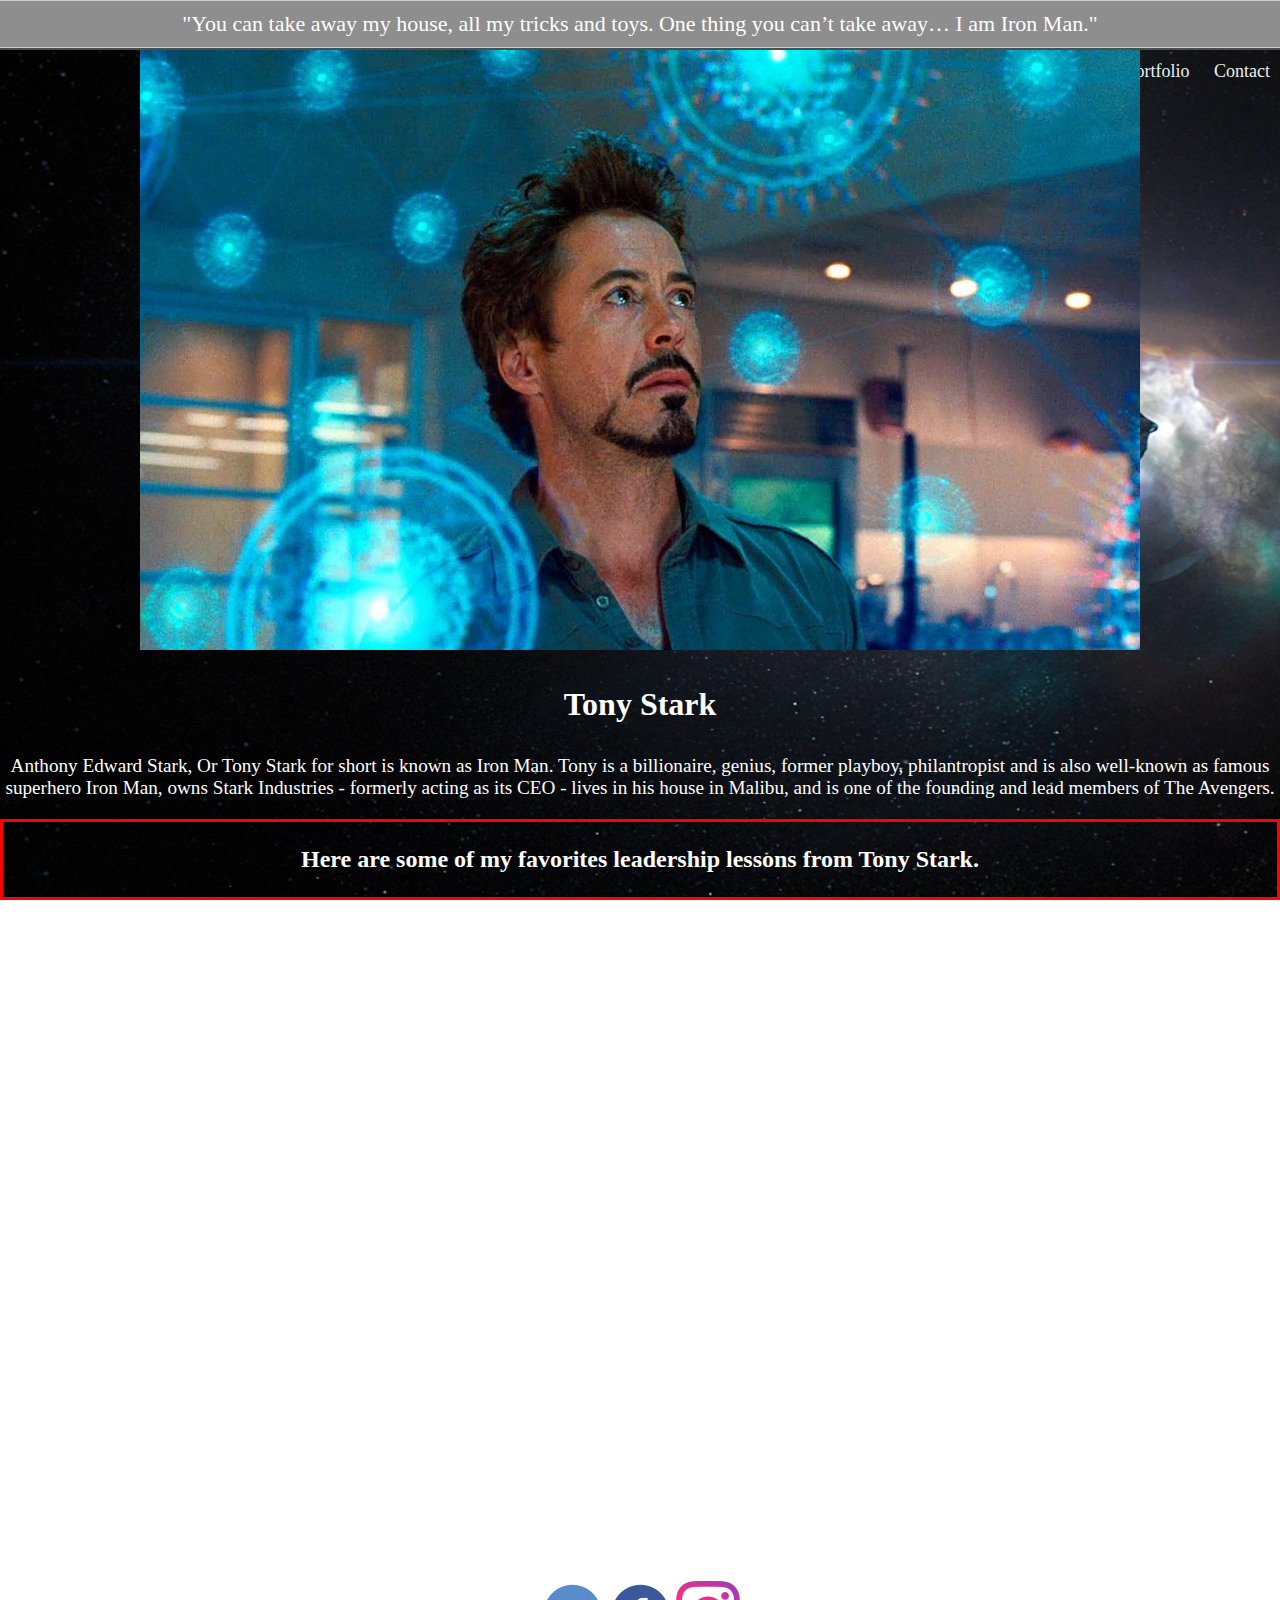
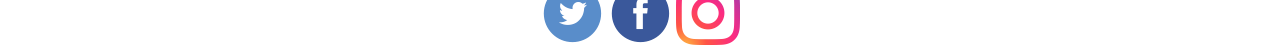
<file: responsive-final-project copy/index.html>
<!DOCTYPE html>
<html lang="en">
<head>
    <meta charset="UTF-8">
    <meta name="viewport" content="width=device-width, initial-scale=1.0">
    <meta http-equiv="X-UA-Compatible" content="ie=edge">
    <title>Responsive Project</title>
    <link rel="stylesheet" type="text/css" href="style.css">
    
      
    <style>
        body {
          background-image: url('images/quinjet.jpg');
          background-repeat: no-repeat;
          background-attachment: fixed;  
          background-size: cover;
        }
        </style>

</head>
<body>
    
    <header>
        <div class="nav">
            <input type="checkbox" id="nav-check">
            <div class="nav-header">
              <div class="nav-title">
                "You can take away my house, all my tricks and toys. One thing you can’t take away… I am Iron Man."
              </div>
            </div>
            <div class="nav-btn">
              <label for="nav-check">
                <span></span>
                <span></span>
                <span></span>
              </label>
            </div>
            
            <div class="nav-links">
                <a href="index.html">Home</a>
                <a href="portfolio.html">Portfolio</a>
                <a href="contact.html">Contact</a>
              
            </div>
    </header>
    





    

    
    <section>
        <div>
            <img src="images/ts1.jpg" width="1000" height="600">

            
            
        </div>
    </section>

    <section>
        <div>
            <h3 p style="color:#ffffff">Tony Stark</h3>
                <p p style="color:#ffffff"">Anthony Edward Stark, Or Tony Stark for short is known as Iron Man. Tony is a billionaire, genius, former playboy, philantropist and is also well-known as famous superhero Iron Man, owns Stark Industries - formerly acting as its CEO - lives in his house in Malibu, and is one of the founding and lead members of The Avengers.
                </p>
        </div>
    </section>

    <section>
        <div>
            <h2 p style="color:#ffffff"">Here are some of my favorites leadership lessons from Tony Stark.</h2>
            <ol>
                <h3 p style="color:#ffffff"">You have to evolve.</h3>
                <li p style="color:#ffffff"">Despite being a genius, billionaire, playboy, and philanthropist, Tony Stark made plenty of mistakes throughout his cinematic journey. But, instead of harping on those mistakes, he learned from them in order to become a better superhero, teammate, and human being. It’s why some have argued that Tony has the most dramatic character arc in the MCU.

                    One example is how he’s continually improving his suit. In Iron Man 2, his suit takes a beating from Whiplash, the antagonist of the film, thanks to his electric whips. In The Avengers when Thor strikes the suit with lightning, it absorbs the energy and uses it against the Asgardian.
                    
                    As a leader, it’s imperative that you learn from your past mistakes. I firmly believe learning to evolve comes from considering your past errors and is one of the best ways to continually improve yourself — so that you don’t repeat the same mistakes over and over again.</li>
   
                    <br>
                    <h3 p style="color:#ffffff"">It's alright to spend time alone.</h3>
                <li p style="color:#ffffff"">Think about when Tony did his best and most impressive work. It was when he was tinkering around in his workshop alone.

                    Obviously, Mr. Stark isn’t an introvert and loves being around others. At the same time, he knew the value of working in solitude because there aren’t any distractions from interrupting you. Additionally, spending time alone sparks creativity, increases productivity, builds mental strength, and makes you more empathetic. All of these are desirable leadership traits to possess.</li>
                    <br>

                    <h3 p style="color:#ffffff"">Surround yourself with the best people.</h3>
                <li p style="color:#ffffff""> Tony doesn’t surround himself with just anyone. Besides Earth’s mightiest heroes, he has the incredibly loyal Happy Hogan and supportive best friend, James Rhodes. There’s also Pepper Potts who is more than capable of taking over the day-to-day operations of Stark Industries.

                    Great leaders are well aware that no matter how talented they are, they surround themselves with amazing people who have unique and diverse skills and perspectives. Even if you don’t always agree with these people in everything — having them around will ultimately make you a stronger and more effective leader.</li>
            <br>
                </ol>
        </div>
    </section>

    <footer>
        <a href="https://twitter.com/RobertDowneyJr?ref_src=twsrc%5Egoogle%7Ctwcamp%5Eserp%7Ctwgr%5Eauthor" target="_blank"><img src="images/twitter.png"></a>
        <a href="https://www.facebook.com/robertdowneyjr" target="_blank"><img src="images/fb.png" ></a>
        <a href="https://www.instagram.com/robertdowneyjr/" target="_blank"><img src="images/insta.png"></a>
    </footer>
</body>
</html>
</file>
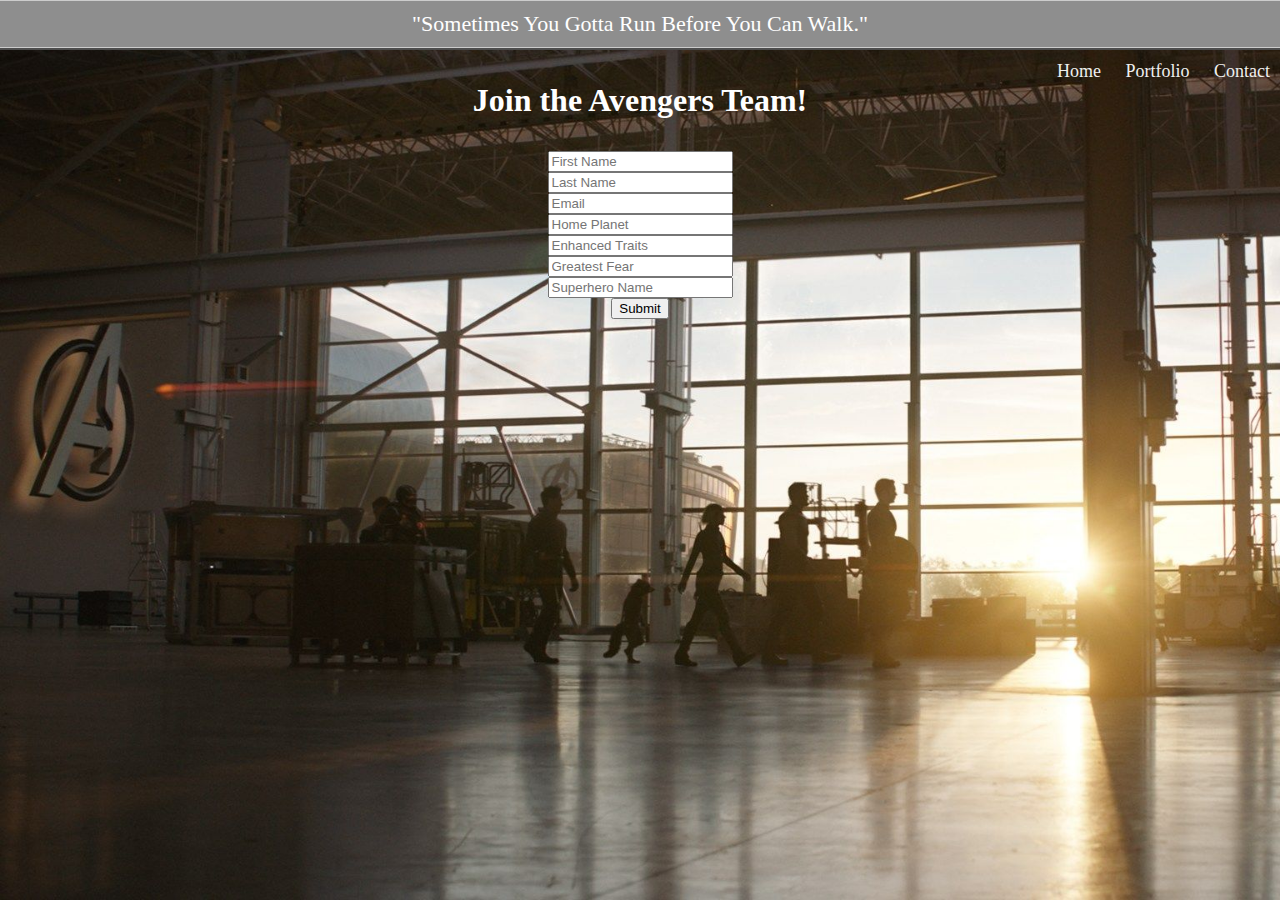
<file: responsive-final-project copy/contact.html>
<!DOCTYPE html>
<html lang="en">
<head>
    <meta charset="UTF-8">
    <meta name="viewport" content="width=device-width, initial-scale=1.0">
    <meta http-equiv="X-UA-Compatible" content="ie=edge">
    <title>Contact</title>
    <link rel="stylesheet" type="text/css" href="style.css">
    <style>
        body {
          background-image: url('images/compound.jpg');
          background-repeat: no-repeat;
          background-attachment: fixed;  
          background-size: cover;
        }
        </style>
</head>
<body>
    <header>
        <div class="nav">
            <input type="checkbox" id="nav-check">
            <div class="nav-header">
              <div class="nav-title">
                "Sometimes You Gotta Run Before You Can Walk."
              </div>
            </div>
            <div class="nav-btn">
              <label for="nav-check">
                <span></span>
                <span></span>
                <span></span>
              </label>
            </div>
            
            <div class="nav-links">
                <a href="index.html">Home</a>
                <a href="portfolio.html">Portfolio</a>
                <a href="contact.html">Contact</a>
              
            </div>
    </header>

    <section>
        <div>   
            <h3 p style="color:#ffffff">Join the Avengers Team!</h3>
            <form>
                
                <label p style="color:#ffffff"><input type="text" placeholder="First Name"></label><br>
                <label p style="color:#ffffff"><input type="text" placeholder="Last Name"></label><br>
                <label p style="color:#ffffff"><input type="text" placeholder="Email"></label><br>
                <label p style="color:#ffffff"><input type="text" placeholder="Home Planet"></label><br>
                <label p style="color:#ffffff"><input type="text" placeholder="Enhanced Traits"></label><br>
                <label p style="color:#ffffff"><input type="text" placeholder="Greatest Fear"></label><br>
                <label p style="color:#ffffff"><input type="text" placeholder="Superhero Name"></label><br>
                <input type="submit" value="Submit">
            </form>
        </div>
    </section>
</body>
</html>
</file>
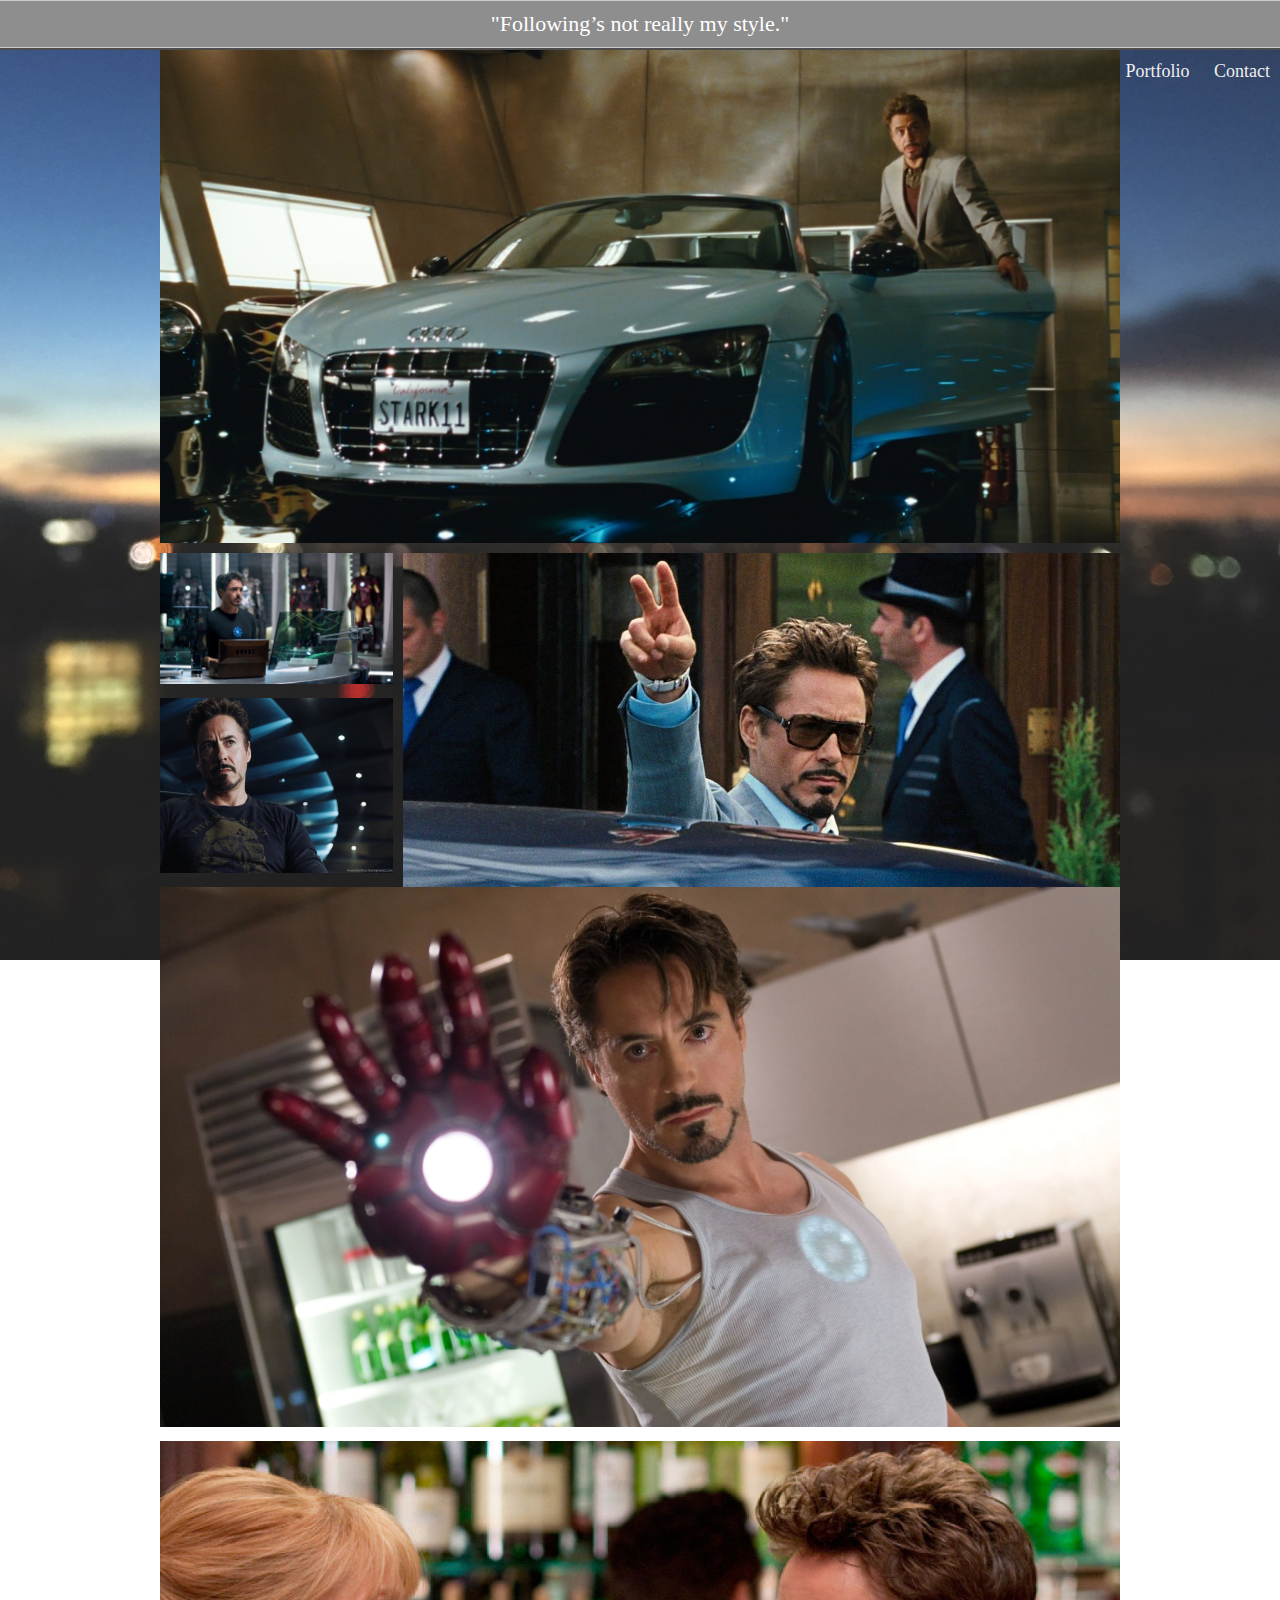
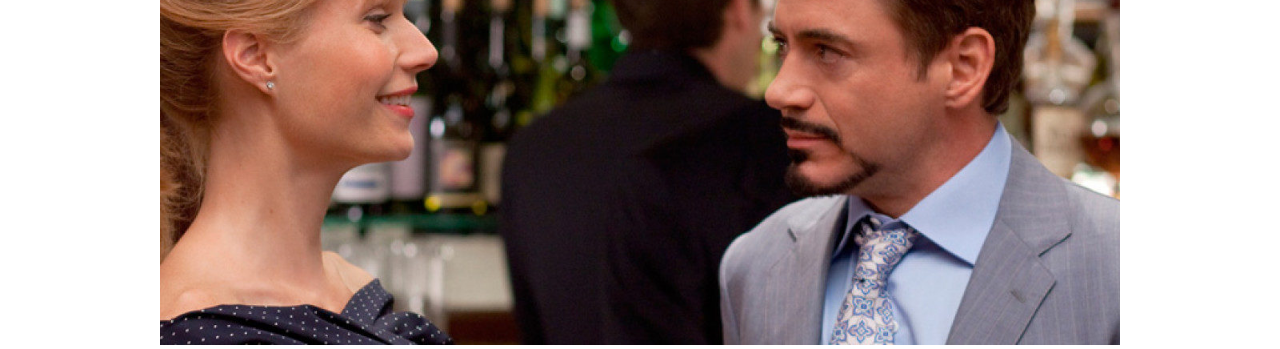
<file: responsive-final-project copy/portfolio.html>
<!DOCTYPE html>
<html lang="en">
<head>
    <meta charset="UTF-8">
    <meta name="viewport" content="width=device-width, initial-scale=1.0">
    <meta http-equiv="X-UA-Compatible" content="ie=edge">
    <title>Tony Stark - Portfolio</title>
    <link rel="stylesheet" type="text/css" href="style.css">

    <style>
        body {
          background-image: url('images/loews.jpg');
          background-repeat: no-repeat;
          background-attachment: fixed;  
          background-size: cover;
        }
        </style>
</head>


<header>
    <div class="nav">
        <input type="checkbox" id="nav-check">
        <div class="nav-header">
          <div class="nav-title">
            "Following’s not really my style."
          </div>
        </div>
        <div class="nav-btn">
          <label for="nav-check">
            <span></span>
            <span></span>
            <span></span>
          </label>
        </div>
        
        <div class="nav-links">
            <a href="index.html">Home</a>
            <a href="portfolio.html">Portfolio</a>
            <a href="contact.html">Contact</a>
          
        </div>
</header>




<body>

    <section class="grid">
        <div class="row">
                </div>

                <div id="content">

                    <header><img src="images/audir8.jpg" class="responsive"></header>
                    <main><img src="images/peace.jpg" class="responsive"></main>
                    <section><img src="images/hand.jpg" class="responsive"></section>
                    <aside><img src="images/computer.jpg" class="responsive"></aside>
                    <nav><img src="images/pondering.jpg" class="responsive"></nav>
                    <footer><img src="images/pepper.jpg" class="responsive"></footer>
            
                </div>

</body>
</html>
</file>
<file: responsive-final-project copy/style.css>
p {
  font-size: 1.2em;
}

li {
  font-size: 1.2em;
}

h3 {
  font-size: 2em;
}


h2 {
  border:3px; border-style:solid; border-color:#FF0000; 
padding: 1em;}


* {
  box-sizing: border-box;
}

body {
  margin: 0px;
  font-family: 'segoe ui';
}



.nav {
  height: 50px;
  width: 100%;
  background-color: #4d4d4d;
  
}

.nav > .nav-header {
  width: 100%;
    display: inline-block;
    text-align: center;
    padding: 0;
    list-style: none;
    background-color: #f2f2f265;
    border-bottom: 1px solid #ccc;
    border-top: 1px solid #ccc; 
    margin-left: 0px;
  
}

.nav > .nav-header > .nav-title {
  display: inline-block;
  font-size: 22px;
  color: #fff;
  padding: 10px 10px 10px 10px;
}

.nav > .nav-btn {
  display: none;
}

.nav > .nav-links {
  display: inline;
  float: right;
  font-size: 18px;
}

.nav > .nav-links > a {
  display: inline-block;
  padding: 13px 10px 13px 10px;
  text-decoration: none;
  color: #efefef;
  text-align:center;
}

.nav > .nav-links > a:hover {
  background-color: rgba(0, 0, 0, 0.3);
}

.nav > #nav-check {
  display: none;
}

@media (max-width:600px) {
  .nav > .nav-btn {
    display: inline-block;
    position: absolute;
    right: 0px;
    top: 0px;
  }
  .nav > .nav-btn > label {
    display: inline-block;
    width: 50px;
    height: 50px;
    padding: 13px;
  }
  .nav > .nav-btn > label:hover,.nav  #nav-check:checked ~ .nav-btn > label {
    background-color: rgba(0, 0, 0, 0.3);
  }
  .nav > .nav-btn > label > span {
    display: block;
    width: 25px;
    height: 10px;
    border-top: 2px solid #eee;
  }
  .nav > .nav-links {
    position: absolute;
    display: block;
    width: 100%;
    background-color: #333;
    height: 0px;
    transition: all 0.3s ease-in;
    overflow-y: hidden;
    top: 50px;
    left: 0px;
  }
  .nav > .nav-links > a {
    display: block;
    width: 100%;
  }
  .nav > #nav-check:not(:checked) ~ .nav-links {
    height: 0px;
  }
  .nav > #nav-check:checked ~ .nav-links {
    height: calc(100vh - 50px);
    overflow-y: auto;
  }
}


body {
  color: #fff;
  font-family: 'Nunito Semibold';
  text-align: center;
}

#content {
  display: grid;
  grid-template-columns: repeat(12, 1fr);
  grid-auto-rows: minmax(100px, auto);
  grid-gap: 10px;
  max-width: 960px;
  margin: 0 auto;
  position: relative;
}

#content>* {
  background: #ff131300;
  padding-right: 10 px;
  
}

header {
  grid-column: 1 / 13;
  display: grid;
  grid-auto-flow: column;
  gap: 4px;
  align-items: center;
  justify-items: center;
}

main {
  grid-column: 4 / 13;
  grid-row: 2 / 6;
}

section {
  grid-column: 1 / 13;
  grid-row: 4 / 6;
}

aside {
  grid-column: 1 / 4;
}



nav {
  grid-column: 1 / 4;
}

footer {
  grid-column: 1 / 13;
}





.films > img{
    width: auto;
    height: 400px;
}
.responsive {
    width: 100%;
  height: auto;
  
}

/* Portrait and Landscape */
@media only screen
and (min-device-width: 414px)
and (max-device-width: 736px)
and (-webkit-min-device-pixel-ratio: 3) {

}

/* Portrait */
@media only screen
and (min-device-width: 414px)
and (max-device-width: 736px)
and (-webkit-min-device-pixel-ratio: 3)
and (orientation: portrait) {

}

/* Landscape */
@media only screen
and (min-device-width: 414px)
and (max-device-width: 736px)
and (-webkit-min-device-pixel-ratio: 3)
and (orientation: landscape) {

}

/* ----------- iPad 3 and 4 ----------- */

/* Portrait and Landscape */
@media only screen
and (min-device-width: 768px)
and (max-device-width: 1024px)
and (-webkit-min-device-pixel-ratio: 2) {

}

/* Portrait */
@media only screen
and (min-device-width: 768px)
and (max-device-width: 1024px)
and (orientation: portrait)
and (-webkit-min-device-pixel-ratio: 2) {

}

/* Landscape */
@media only screen
and (min-device-width: 768px)
and (max-device-width: 1024px)
and (orientation: landscape)
and (-webkit-min-device-pixel-ratio: 2) {

}

/* ----------- Non-Retina Screens ----------- */
@media screen
and (min-device-width: 1200px)
and (max-device-width: 1600px)
and (-webkit-min-device-pixel-ratio: 1) {
}

/* ----------- Retina Screens ----------- */
@media screen
and (min-device-width: 1200px)
and (max-device-width: 1600px)
and (-webkit-min-device-pixel-ratio: 2)
and (min-resolution: 192dpi) {
}
</file>
